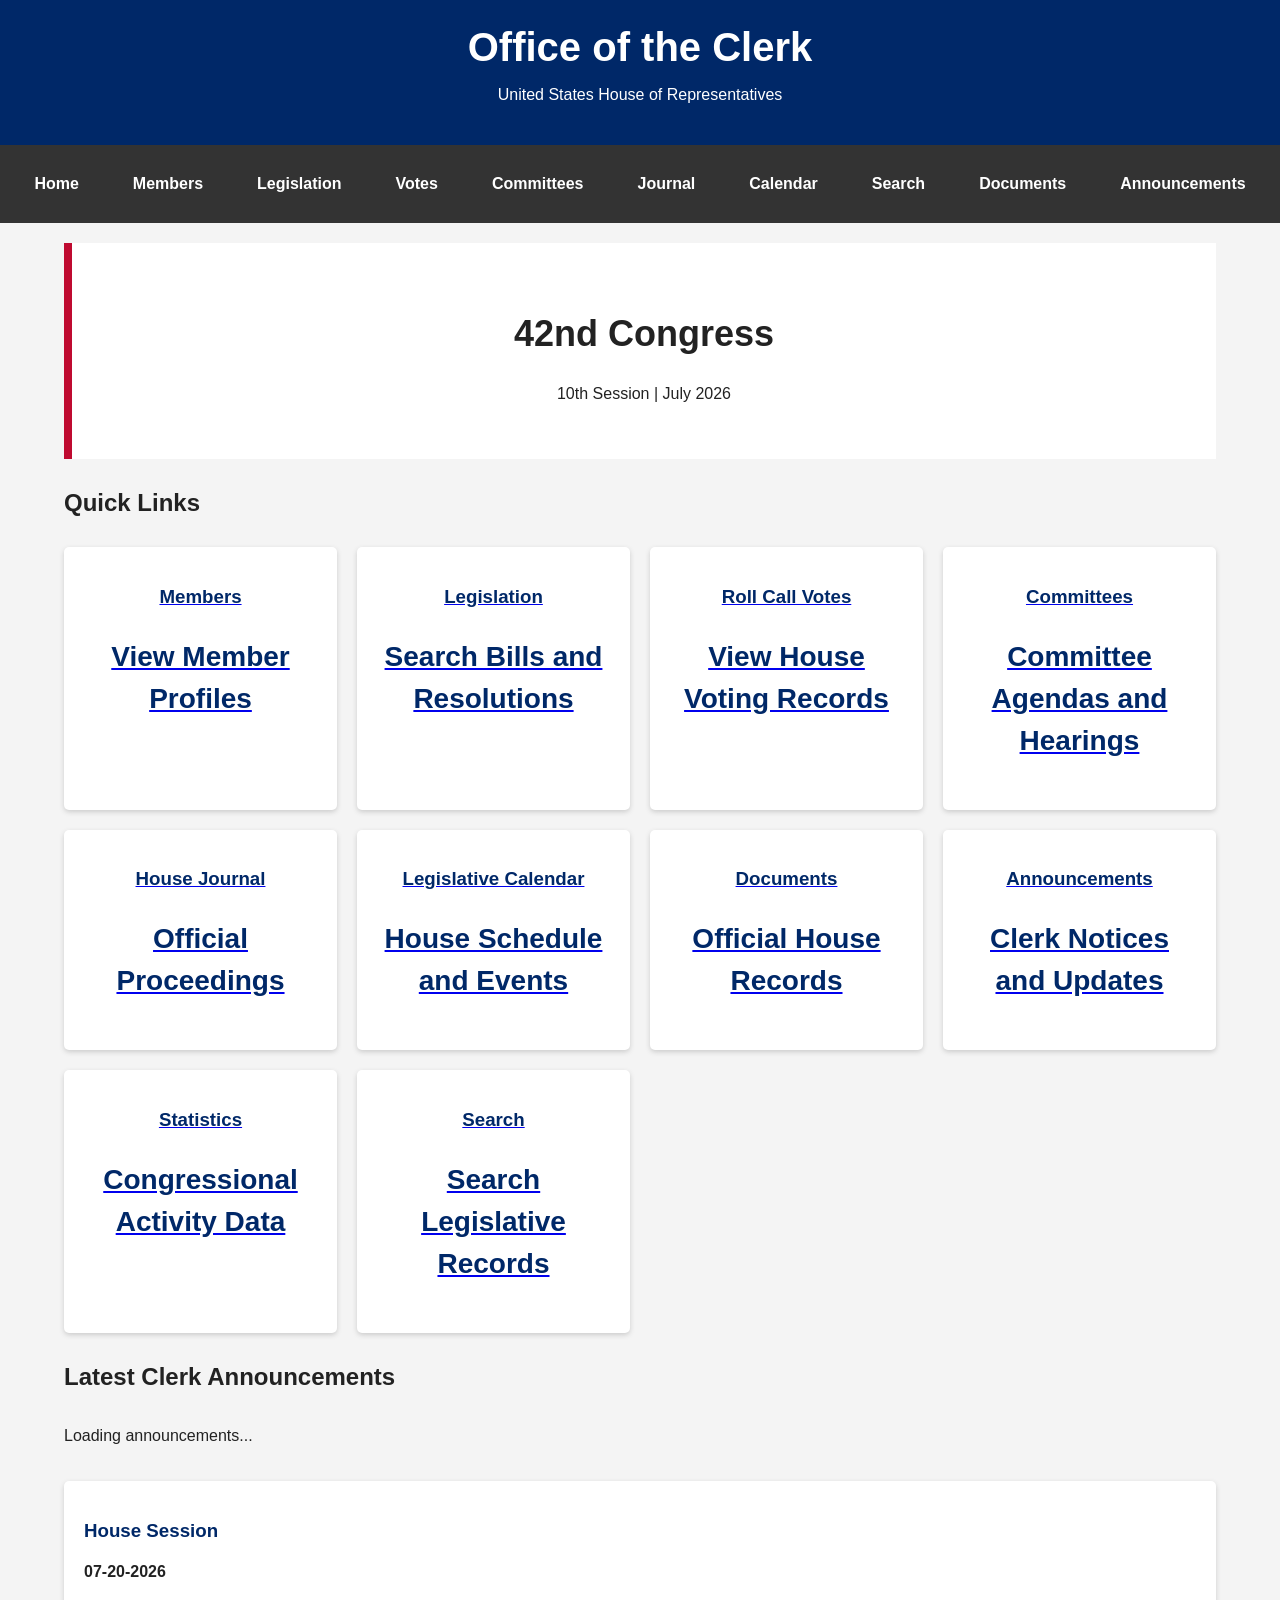
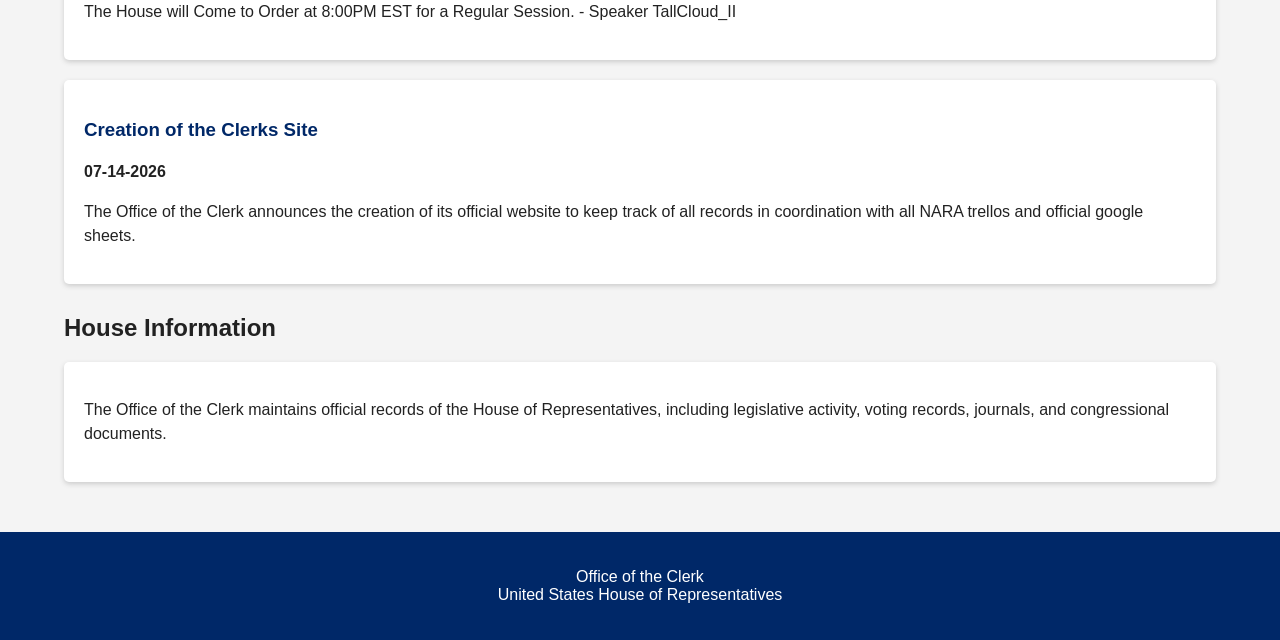
<file: index.html>
<!DOCTYPE html>
<html lang="en">

<head>

<meta charset="UTF-8">

<meta name="viewport" content="width=device-width, initial-scale=1.0">

<title>Office of the Clerk | U.S. House of Representatives</title>

<link rel="stylesheet" href="css/style.css">

</head>


<body>


<header>

<div class="banner">

<h1>Office of the Clerk</h1>

<p>United States House of Representatives</p>

</div>


<div id="navigation"></div>


</header>



<main>


<section class="hero">

<h2 id="congress">
Loading Congress Information...
</h2>


<p id="session"></p>


</section>




<section>

<h2>Quick Links</h2>


<div class="stats-grid">



<div class="card">

<a href="pages/members.html">

<h3>Members</h3>

<p>
View  
Member Profiles
</p>

</a>

</div>




<div class="card">

<a href="pages/bills.html">

<h3>Legislation</h3>

<p>
Search Bills and Resolutions
</p>

</a>

</div>





<div class="card">

<a href="pages/votes.html">

<h3>Roll Call Votes</h3>

<p>
View House Voting Records
</p>

</a>

</div>





<div class="card">

<a href="pages/committees.html">

<h3>Committees</h3>

<p>
Committee Agendas and Hearings
</p>

</a>

</div>





<div class="card">

<a href="pages/journal.html">

<h3>House Journal</h3>

<p>
Official Proceedings
</p>

</a>

</div>





<div class="card">

<a href="pages/calendar.html">

<h3>Legislative Calendar</h3>

<p>
House Schedule and Events
</p>

</a>

</div>





<div class="card">

<a href="pages/documents.html">

<h3>Documents</h3>

<p>
Official House Records
</p>

</a>

</div>





<div class="card">

<a href="pages/announcements.html">

<h3>Announcements</h3>

<p>
Clerk Notices and Updates
</p>

</a>

</div>




<div class="card">

<a href="pages/statistics.html">

<h3>Statistics</h3>

<p>
Congressional Activity Data
</p>

</a>

</div>




<div class="card">

<a href="pages/search.html">

<h3>Search</h3>

<p>
Search Legislative Records
</p>

</a>

</div>



</div>


</section>





<section>


<h2>Latest Clerk Announcements</h2>


<div id="announcements">


<p>
Loading announcements...
</p>


</div>


</section>





<section>


<h2>House Information</h2>


<div class="card">


<p>
The Office of the Clerk maintains official records of the House of Representatives, including legislative activity, voting records, journals, and congressional documents.
</p>


</div>


</section>




</main>





<footer>


<p>
Office of the Clerk
<br>
United States House of Representatives
</p>





</footer>





<script src="js/navigation.js"></script>

<script src="js/homepage.js"></script>

<script src="https://identity.netlify.com/v1/netlify-identity-widget.js"></script>

</body>

</html>
</file>
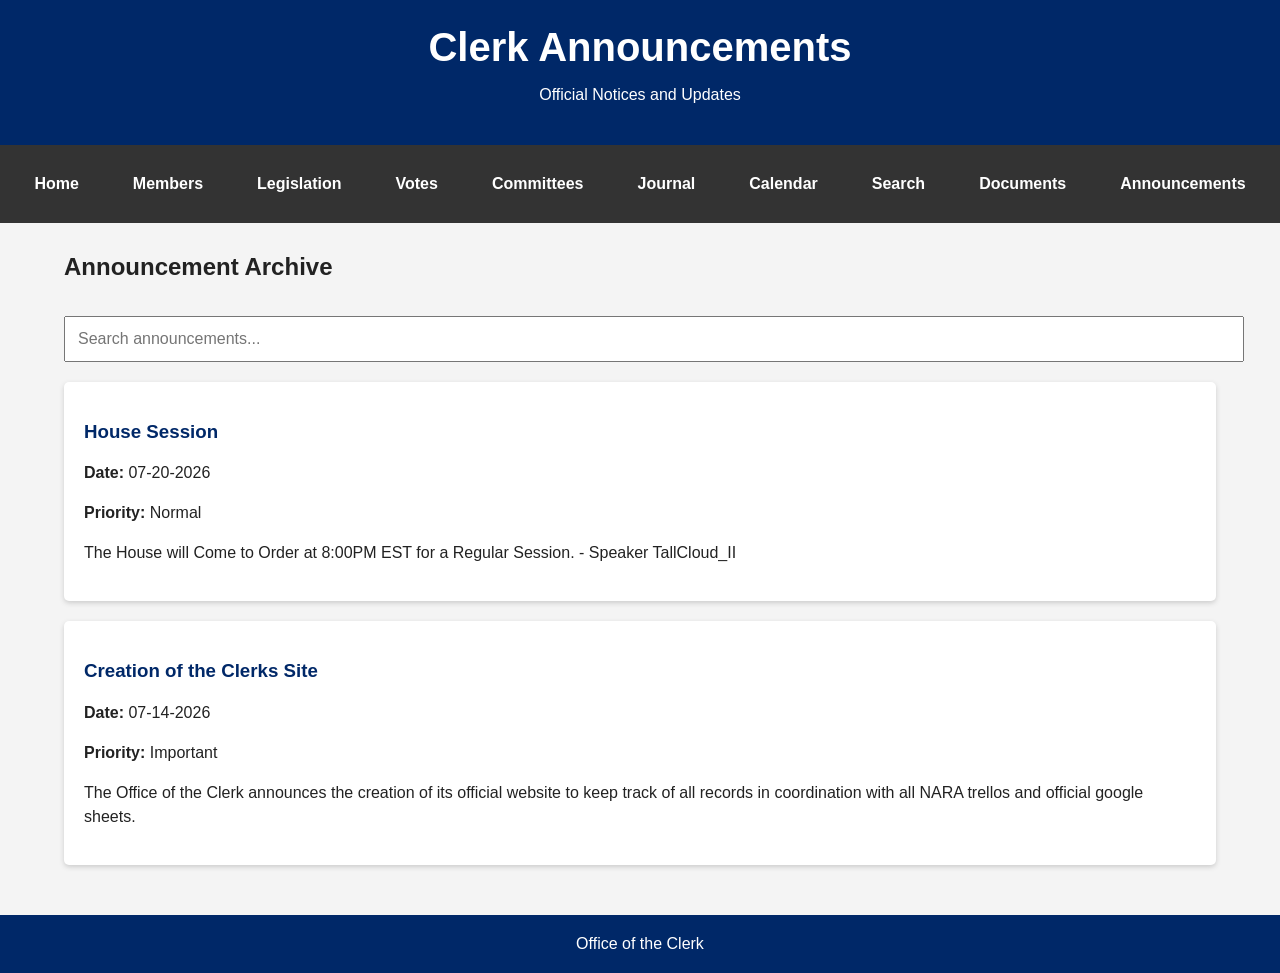
<file: pages/announcements.html>
<!DOCTYPE html>
<html lang="en">

<head>

<meta charset="UTF-8">

<title>Announcements | Clerk</title>

<link rel="stylesheet" href="../css/style.css">

</head>


<body>


<header>

<div class="banner">

<h1>Clerk Announcements</h1>

<p>Official Notices and Updates</p>

</div>


<div id="navigation"></div>


</header>



<main>


<h2>Announcement Archive</h2>


<input
id="announcementSearch"
placeholder="Search announcements..."
>


<div id="announcementList"></div>


</main>



<footer>

Office of the Clerk

</footer>


<script src="../js/navigation.js"></script>

<script src="../js/announcements.js"></script>


</body>

</html>
</file>
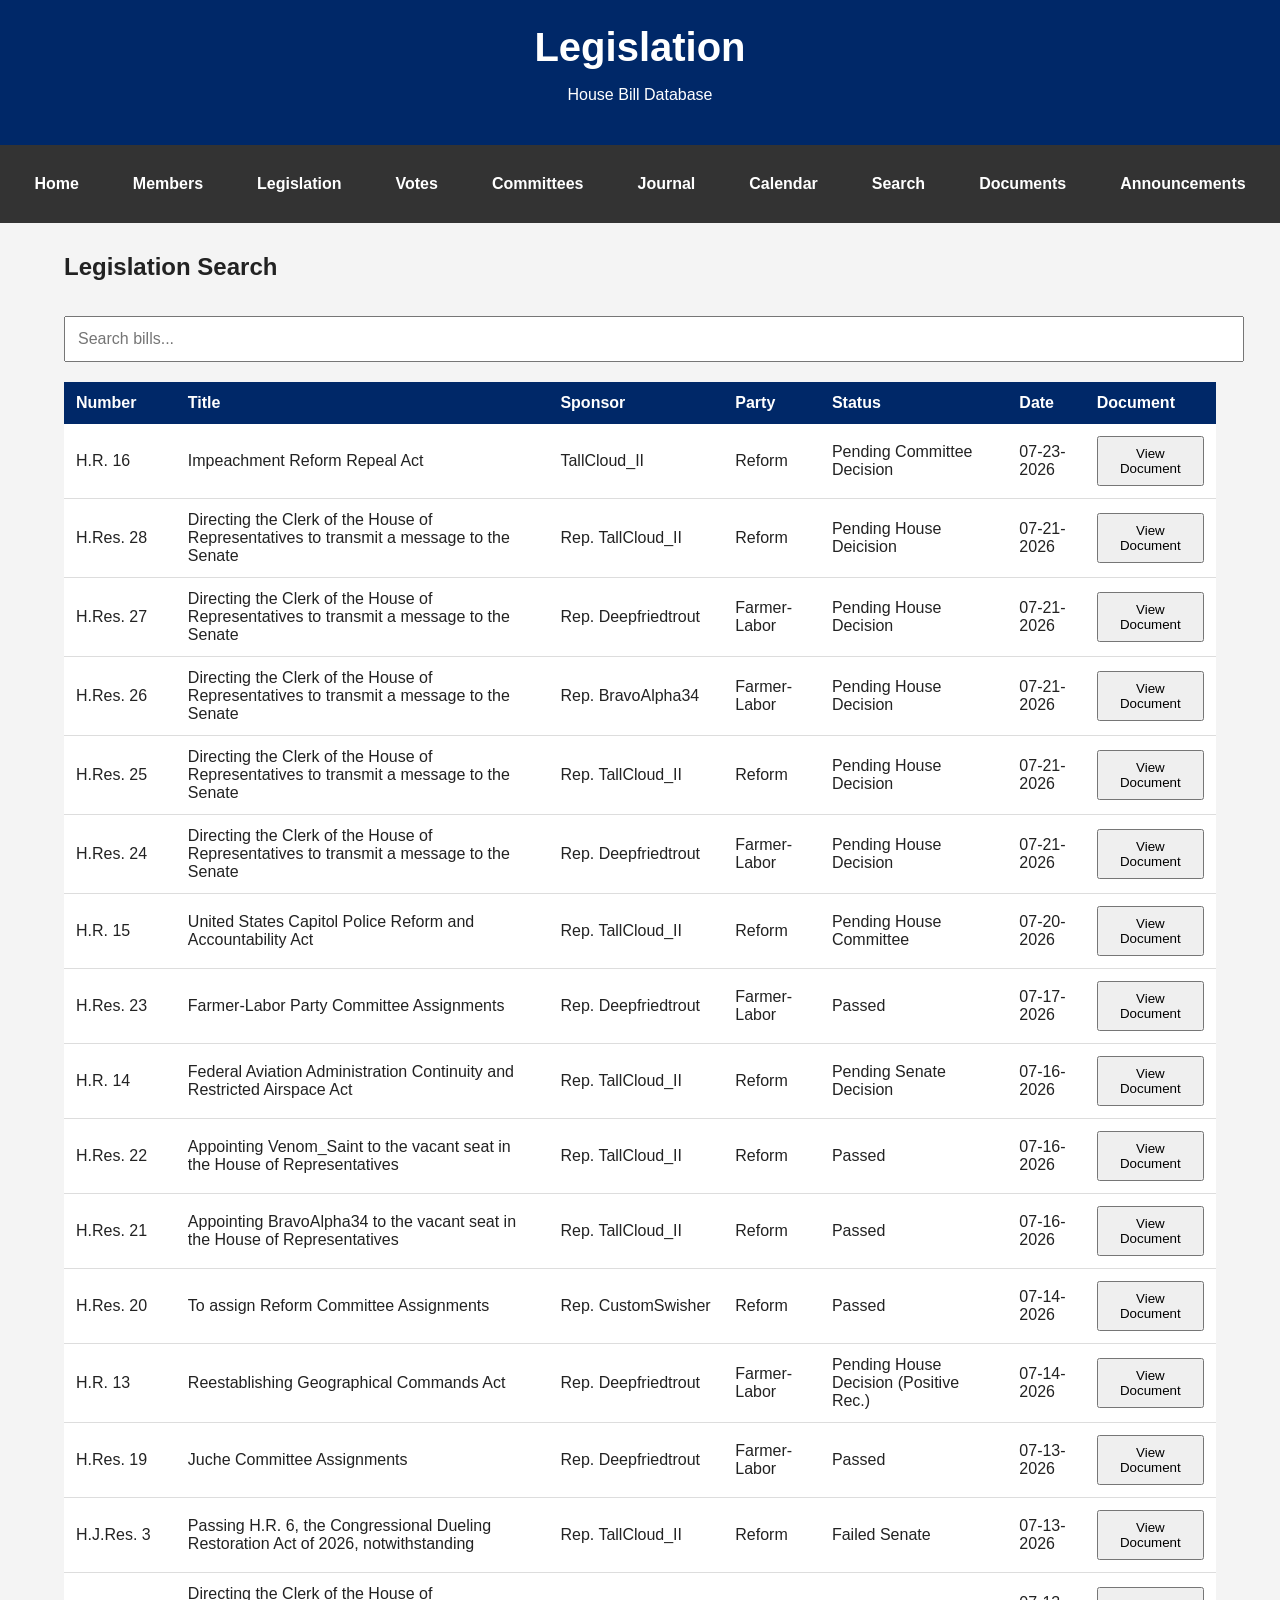
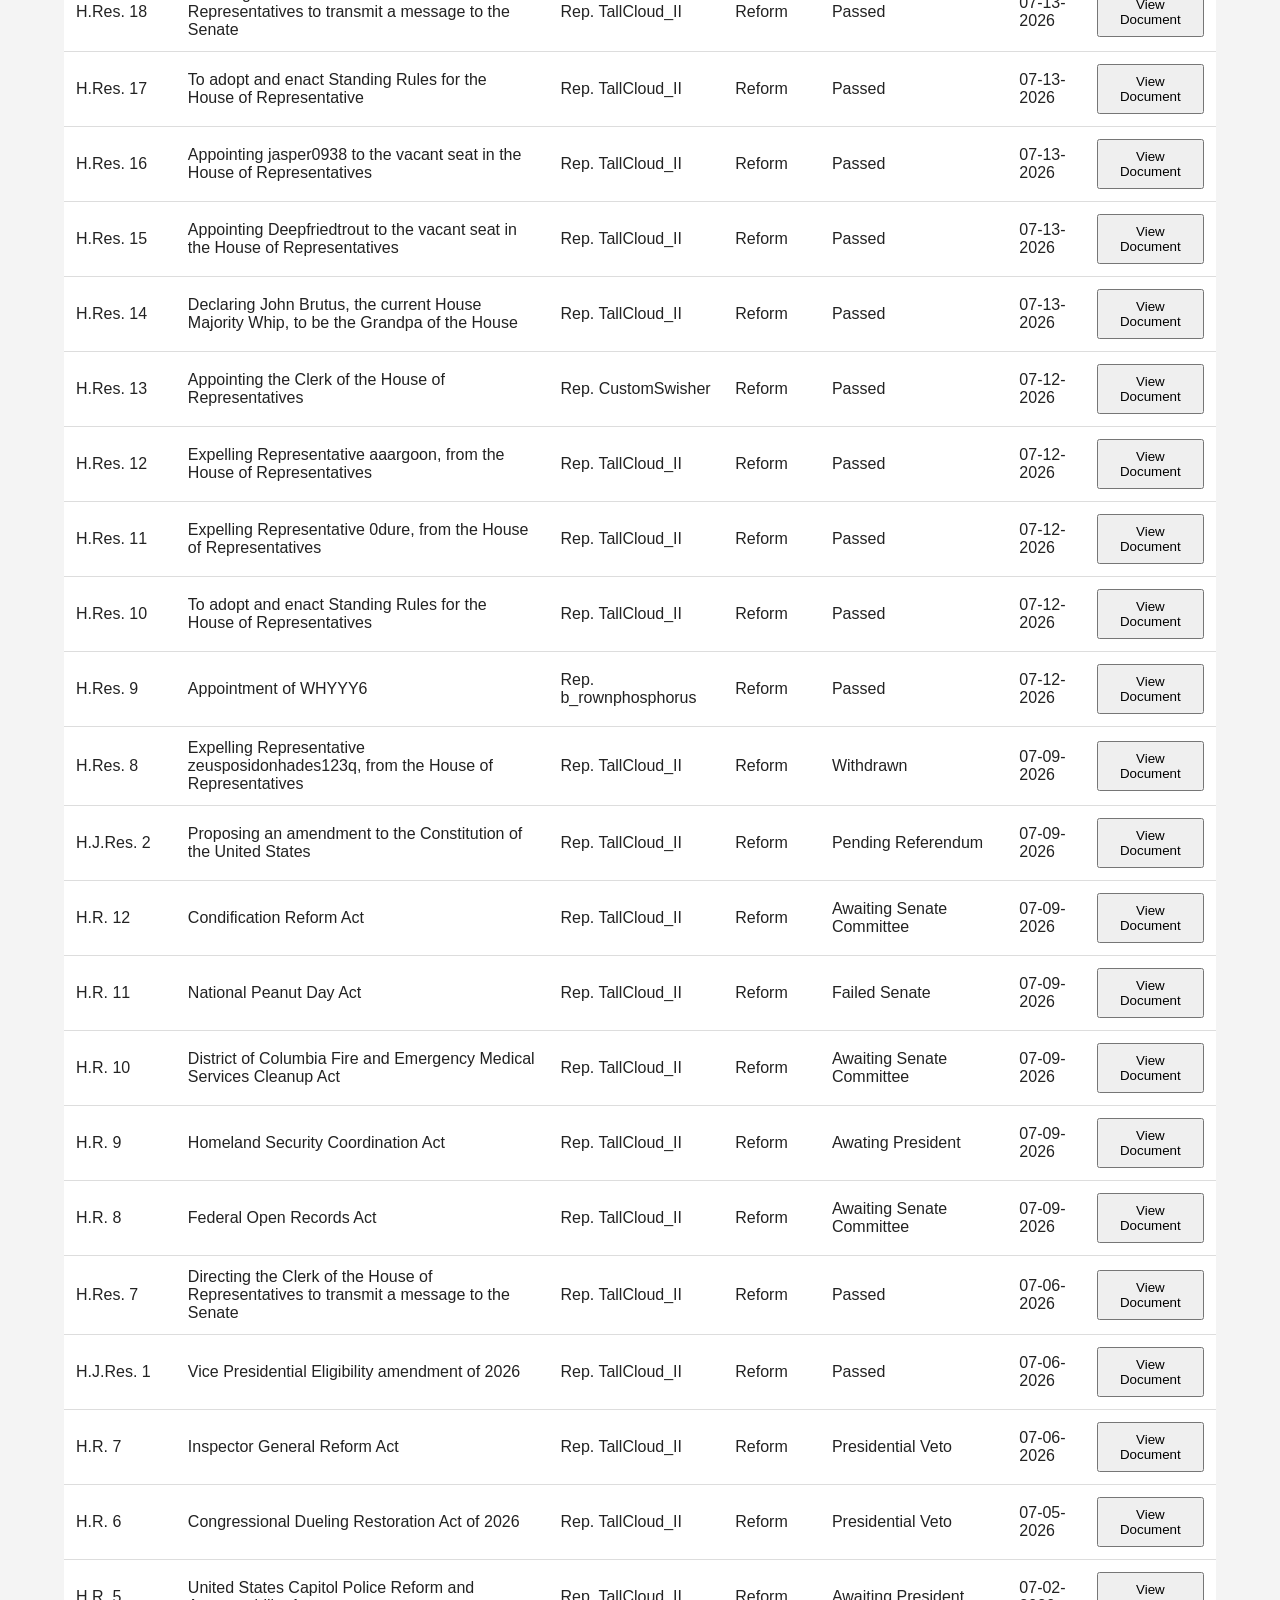
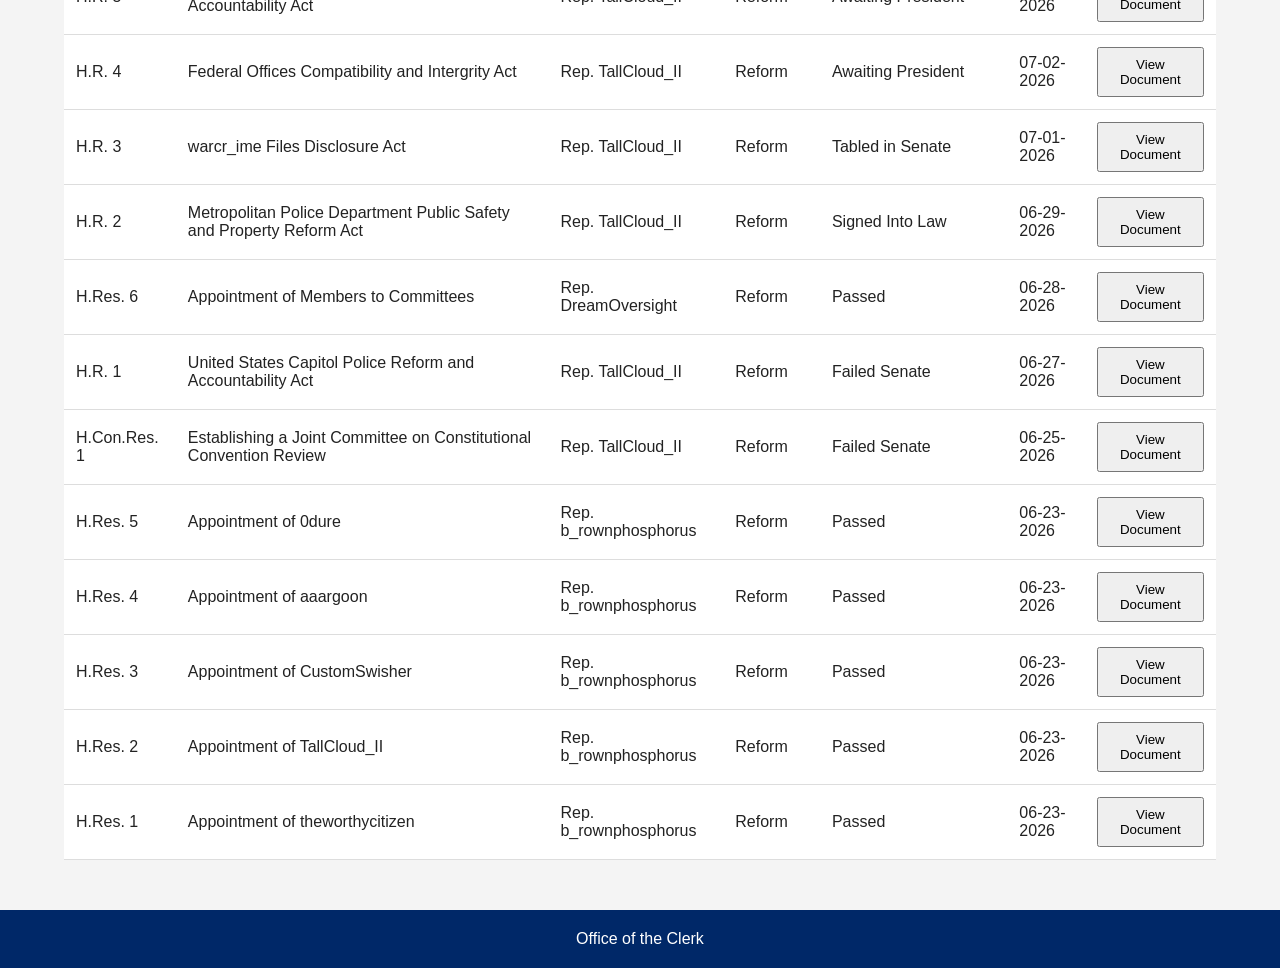
<file: pages/bills.html>
<!DOCTYPE html>
<html lang="en">

<head>

<meta charset="UTF-8">
<title>Legislation | Clerk</title>

<link rel="stylesheet" href="../css/style.css">

</head>


<body>


<header>

<div class="banner">

<h1>Legislation</h1>

<p>House Bill Database</p>

</div>


<div id="navigation"></div>

</header>



<main>


<h2>Legislation Search</h2>


<input 
id="billSearch"
placeholder="Search bills..."
>


<table>

<thead>

<tr>

<th>Number</th>
<th>Title</th>
<th>Sponsor</th>
<th>Party</th>
<th>Status</th>
<th>Date</th>
<th>Document</th>

</tr>

</thead>


<tbody id="billTable">

</tbody>


</table>


</main>



<footer>

Office of the Clerk

</footer>

<script src="../js/navigation.js"></script>

<script src="../js/bills.js"></script>


</body>

</html>
</file>
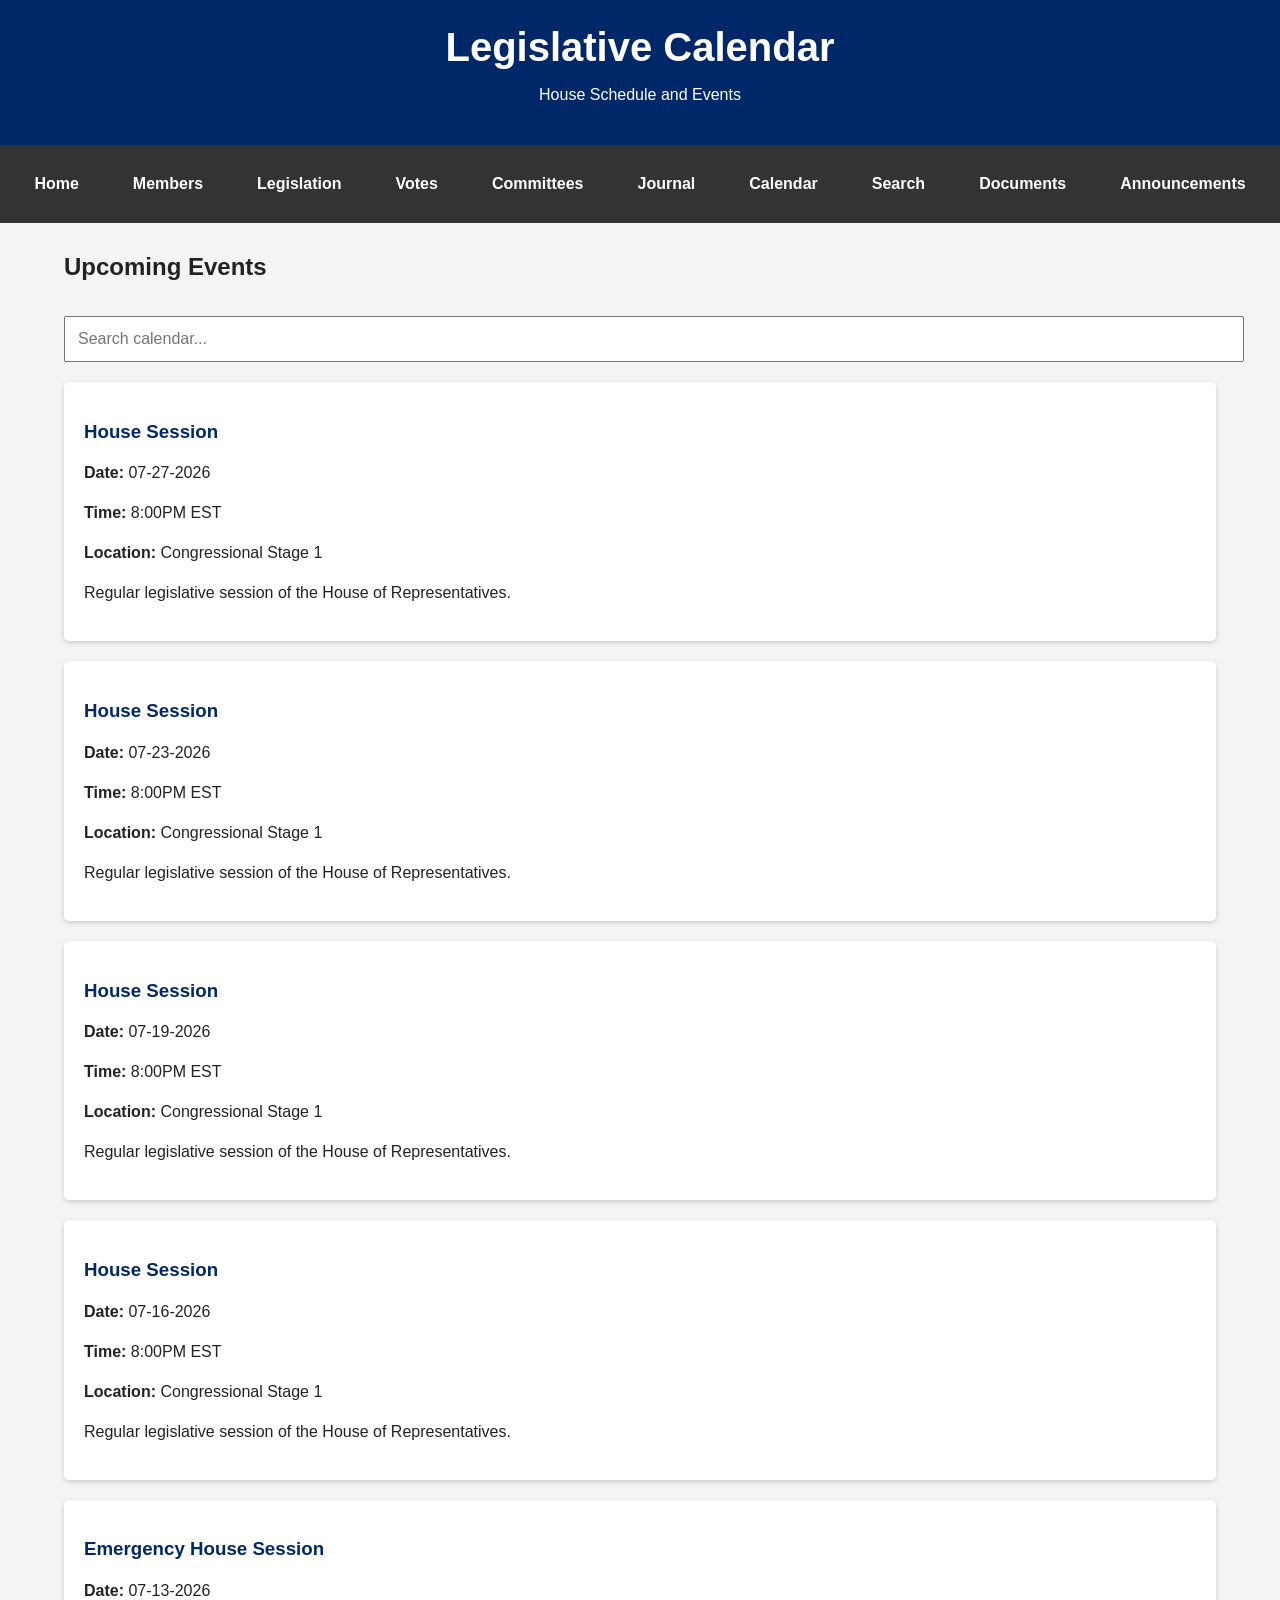
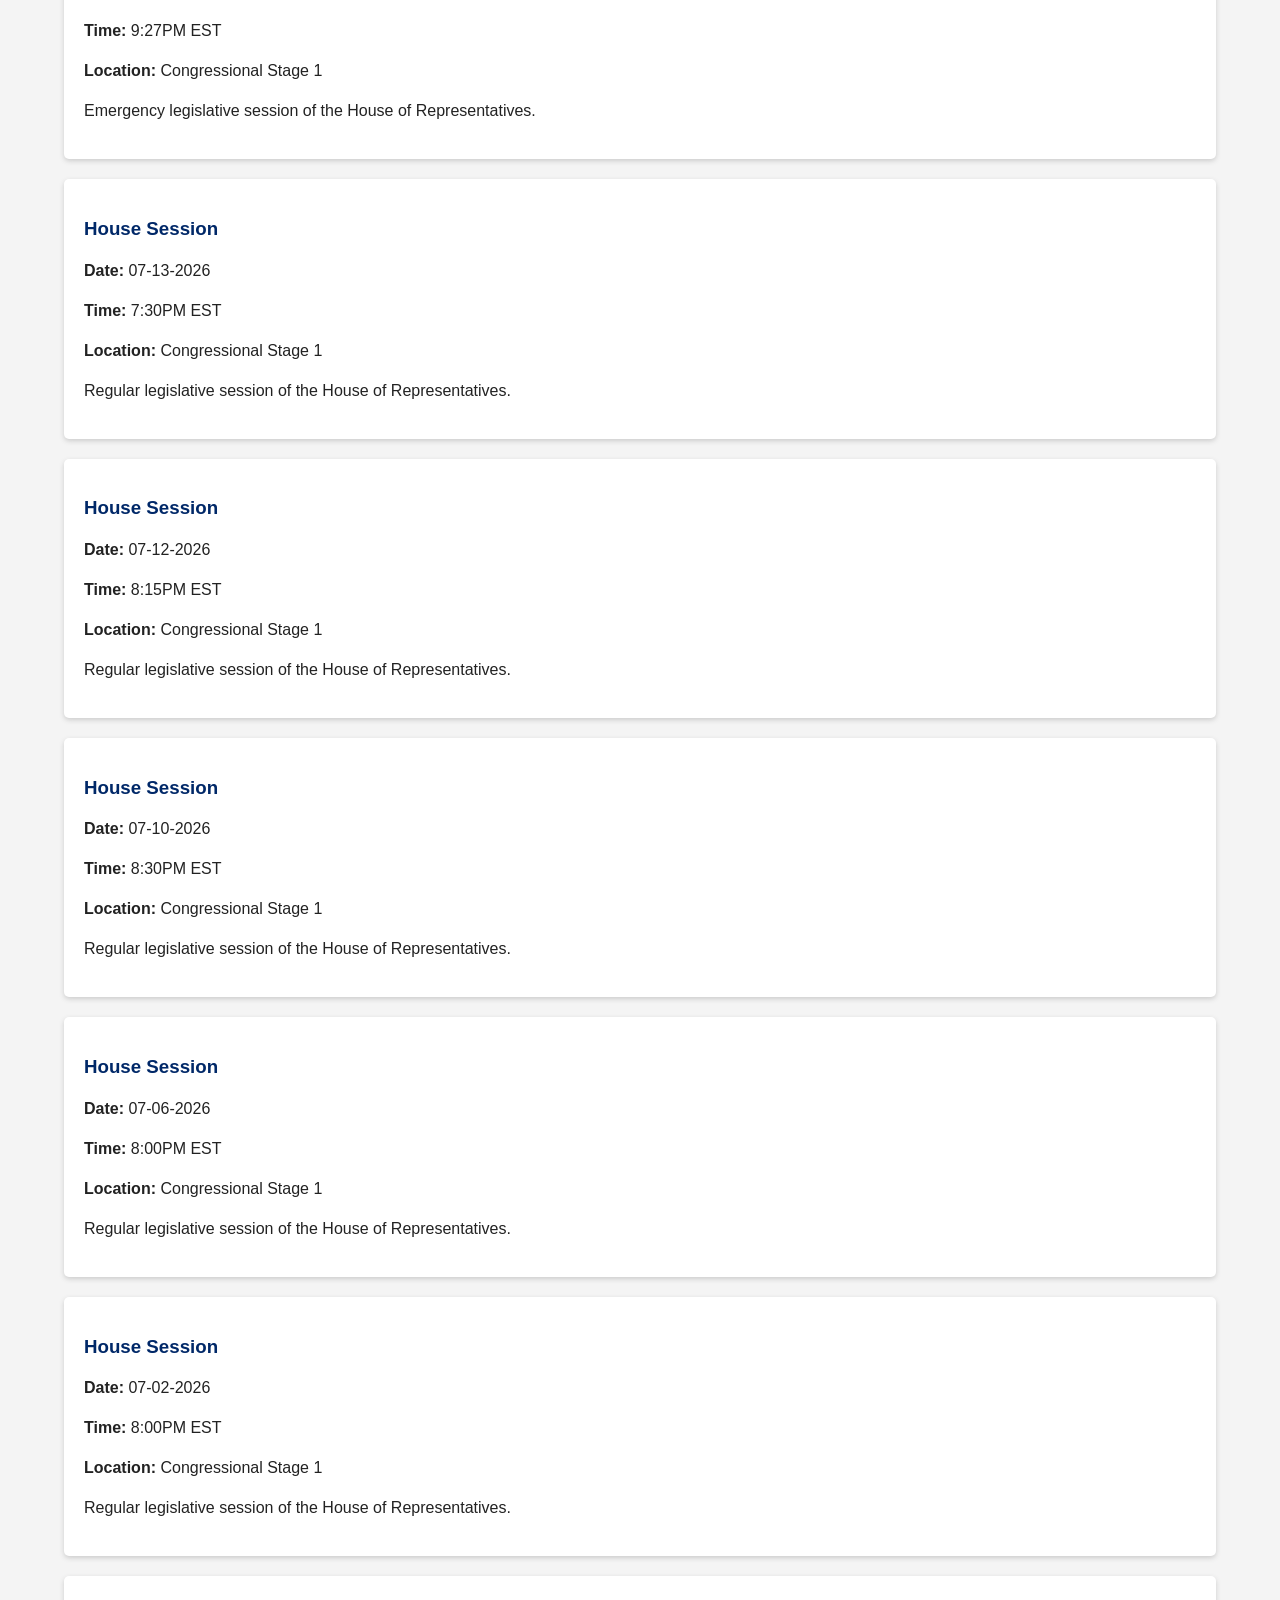
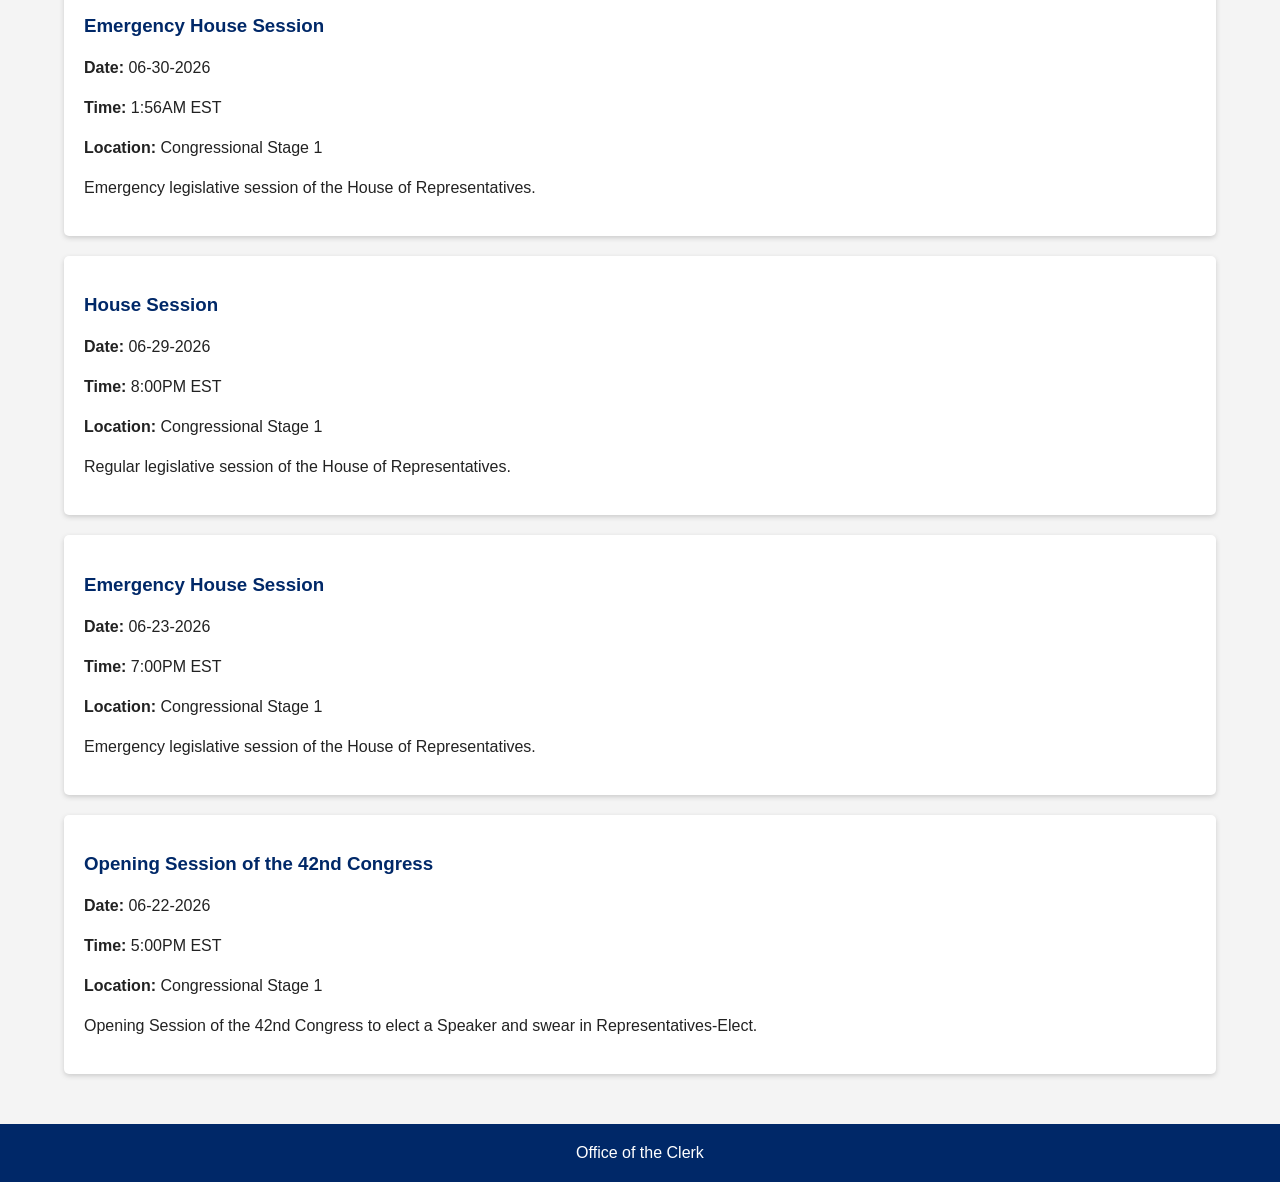
<file: pages/calendar.html>
<!DOCTYPE html>
<html lang="en">

<head>

<meta charset="UTF-8">

<title>Legislative Calendar | Clerk</title>

<link rel="stylesheet" href="../css/style.css">

</head>


<body>


<header>

<div class="banner">

<h1>Legislative Calendar</h1>

<p>House Schedule and Events</p>

</div>


<div id="navigation"></div>

</header>



<main>


<h2>Upcoming Events</h2>


<input
id="calendarSearch"
placeholder="Search calendar..."
>


<div id="calendarEvents"></div>


</main>



<footer>

Office of the Clerk

</footer>

<script src="../js/navigation.js"></script>

<script src="../js/calendar.js"></script>


</body>

</html>
</file>
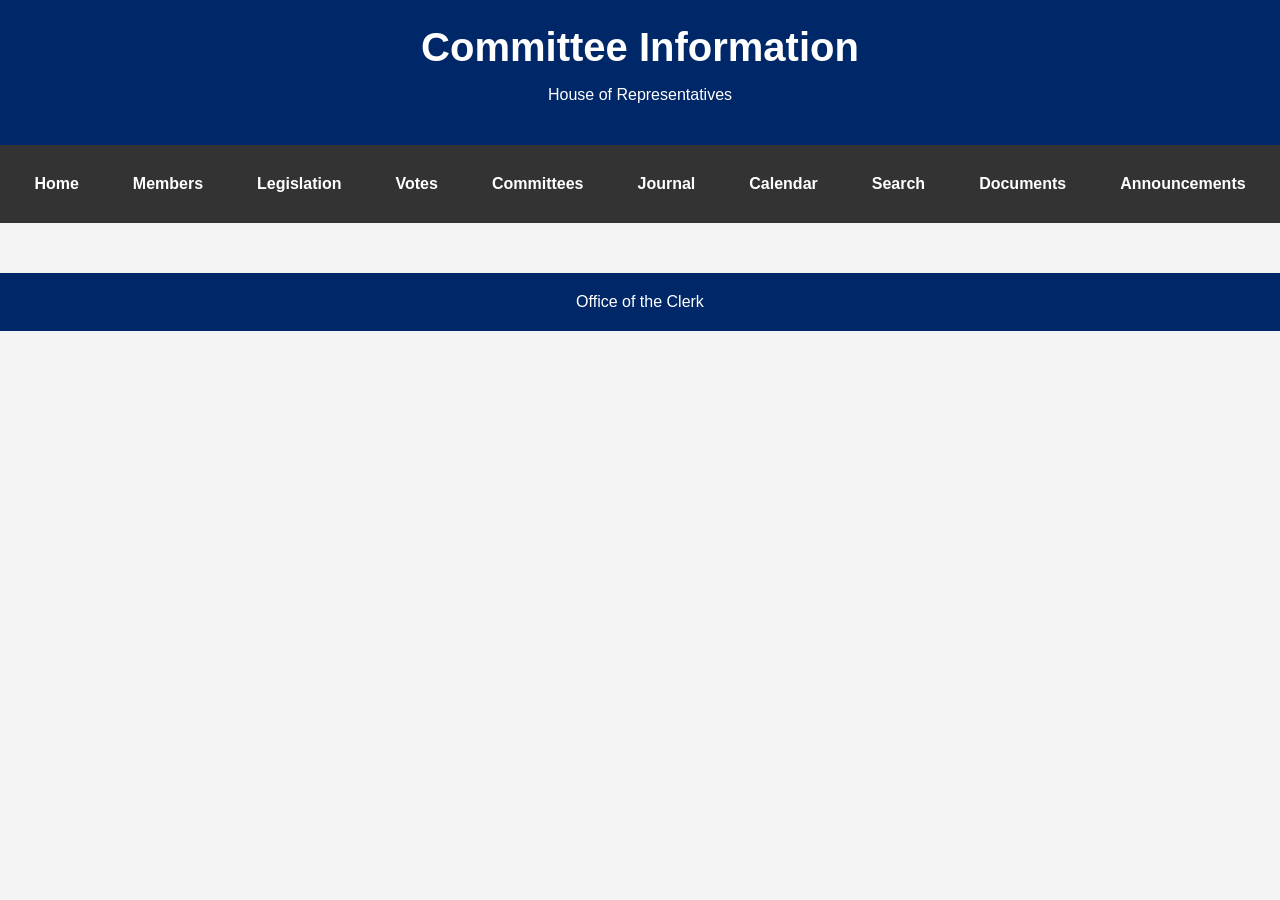
<file: pages/committee.html>
<!DOCTYPE html>
<html lang="en">

<head>

<meta charset="UTF-8">

<title>Committee</title>

<link rel="stylesheet" href="../css/style.css">

</head>


<body>


<header>

<div class="banner">

<h1>Committee Information</h1>

<p>House of Representatives</p>

</div>


<div id="navigation"></div>


</header>



<main id="committeeDetails">

</main>



<footer>

Office of the Clerk

</footer>

<script src="../js/navigation.js"></script>

<script src="../js/committee-detail.js"></script>


</body>

</html>
</file>
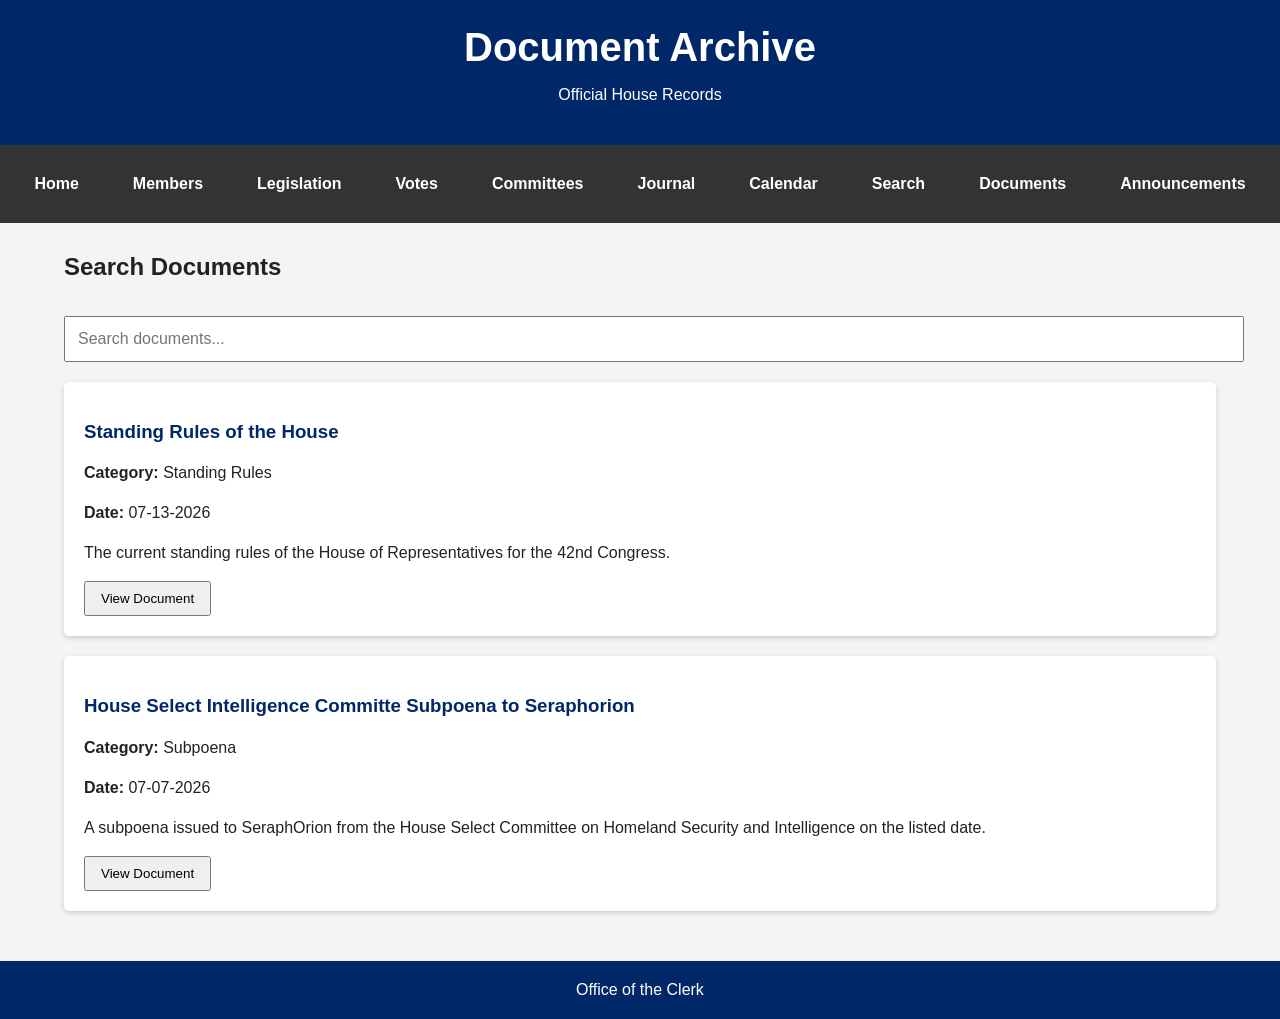
<file: pages/documents.html>
<!DOCTYPE html>
<html lang="en">

<head>

<meta charset="UTF-8">

<title>Documents | Clerk</title>

<link rel="stylesheet" href="../css/style.css">

</head>


<body>


<header>

<div class="banner">

<h1>Document Archive</h1>

<p>Official House Records</p>

</div>


<div id="navigation"></div>


</header>



<main>


<h2>Search Documents</h2>


<input
id="documentSearch"
placeholder="Search documents..."
>


<div id="documents"></div>


</main>



<footer>

Office of the Clerk

</footer>



<script src="../js/navigation.js"></script>

<script src="../js/documents.js"></script>


</body>

</html>
</file>
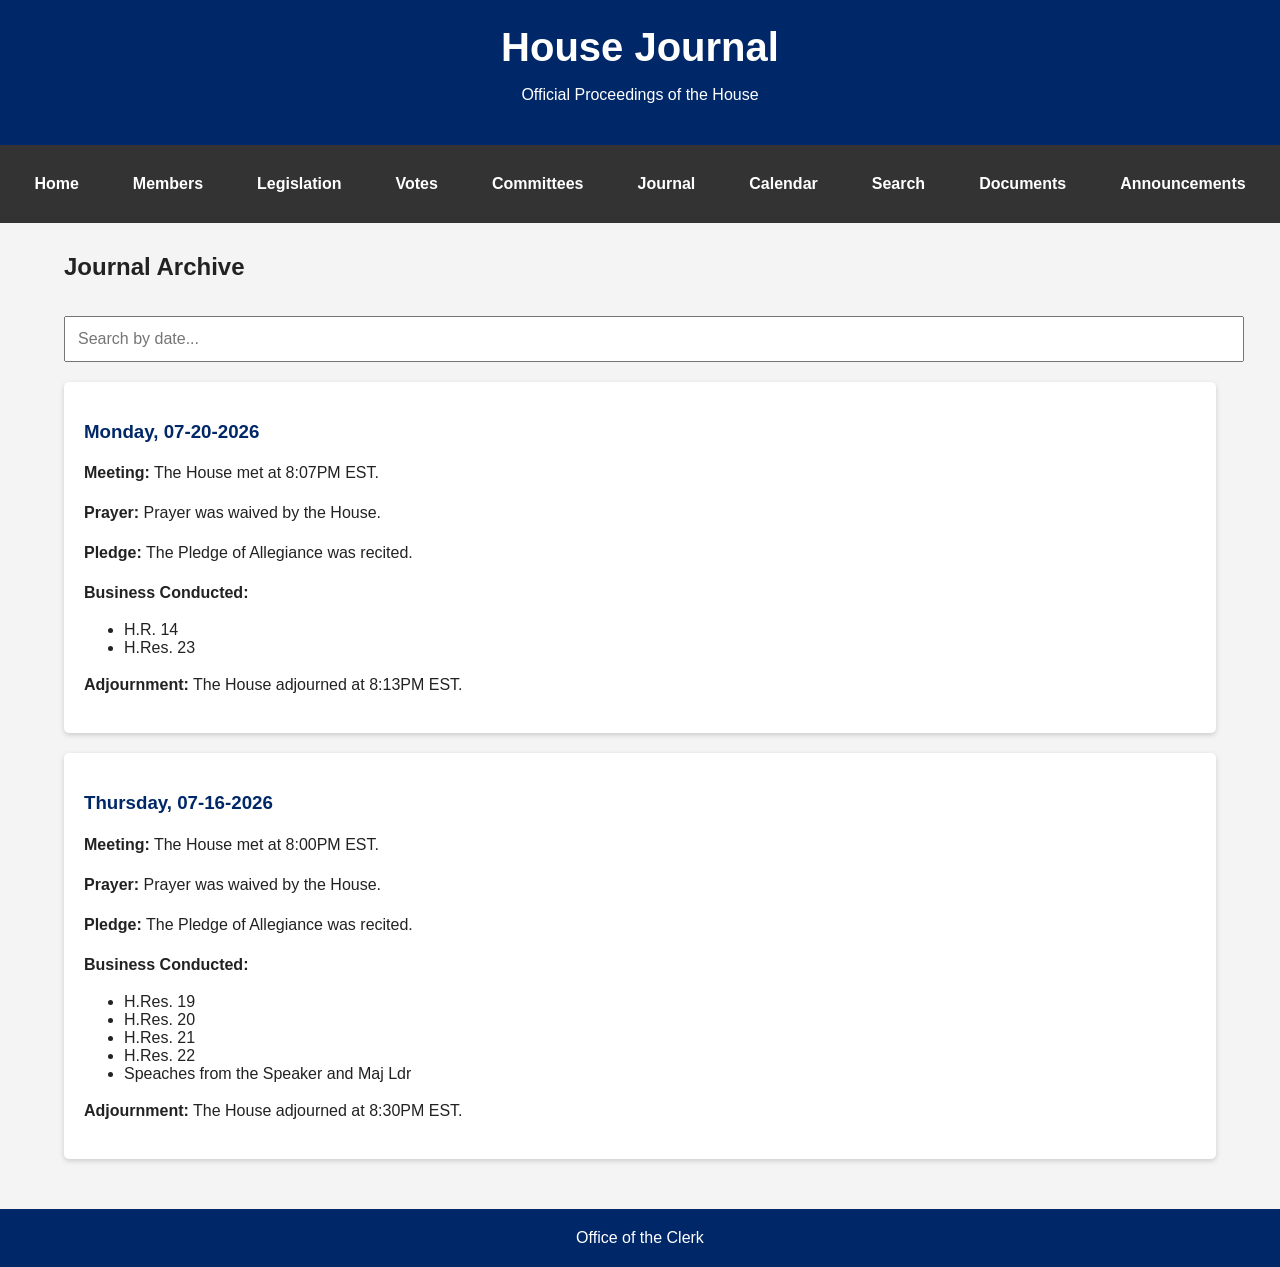
<file: pages/journal.html>
<!DOCTYPE html>
<html lang="en">

<head>

<meta charset="UTF-8">

<title>House Journal | Clerk</title>

<link rel="stylesheet" href="../css/style.css">

</head>


<body>


<header>

<div class="banner">

<h1>House Journal</h1>

<p>Official Proceedings of the House</p>

</div>


<div id="navigation"></div>


</header>



<main>


<h2>Journal Archive</h2>


<input 
id="journalSearch"
placeholder="Search by date..."
>


<div id="journalEntries"></div>


</main>



<footer>

Office of the Clerk

</footer>

<script src="../js/navigation.js"></script>

<script src="../js/journal.js"></script>


</body>

</html>
</file>
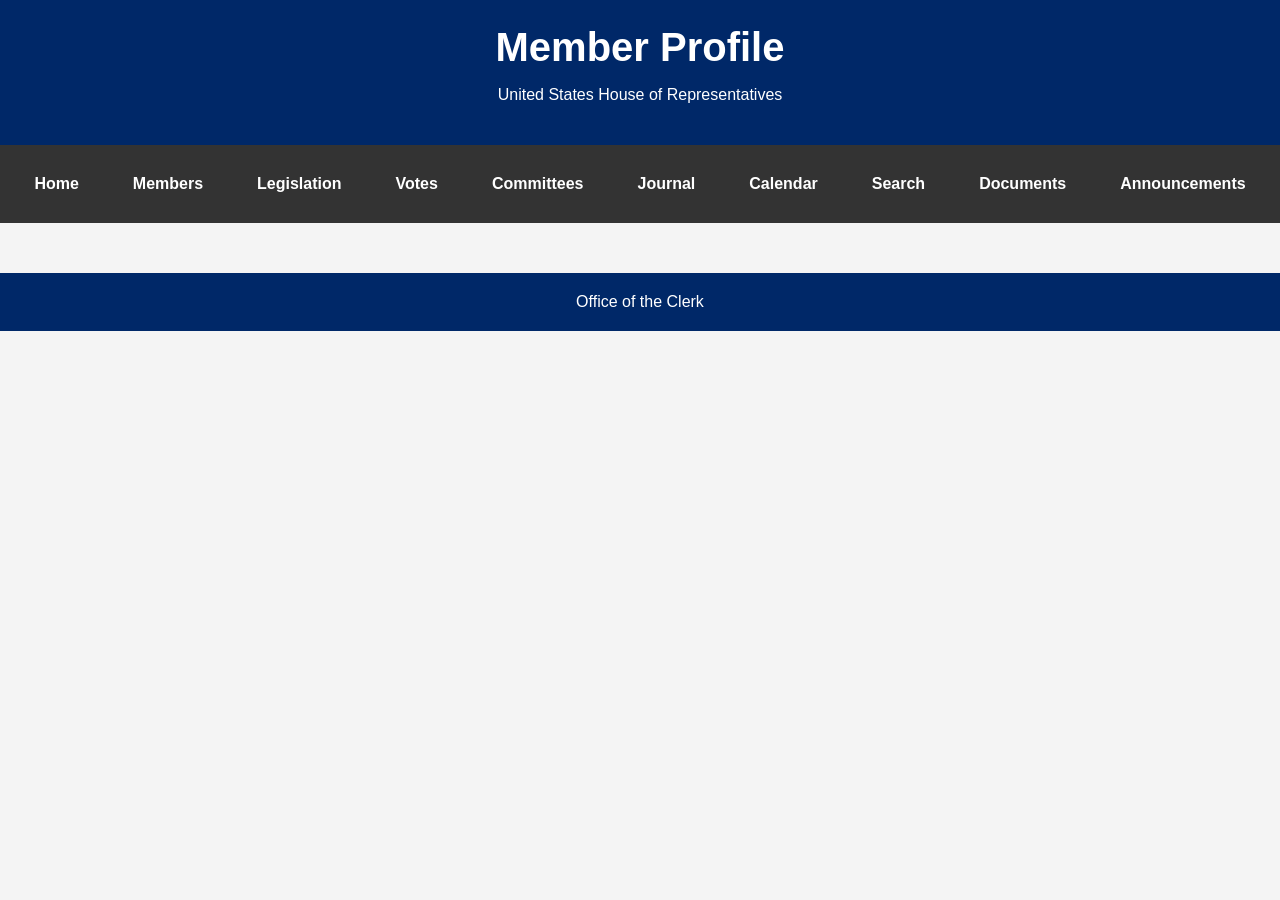
<file: pages/member-profile.html>
<!DOCTYPE html>
<html lang="en">

<head>

<meta charset="UTF-8">

<title>Member Profile | Clerk</title>

<link rel="stylesheet" href="../css/style.css">

</head>


<body>


<header>

<div class="banner">

<h1>Member Profile</h1>

<p>United States House of Representatives</p>

</div>


<div id="navigation"></div>


</header>



<main id="profile">


</main>



<footer>

Office of the Clerk

</footer>


<script src="../js/navigation.js"></script>

<script src="../js/member-profile.js"></script>


</body>

</html>
</file>
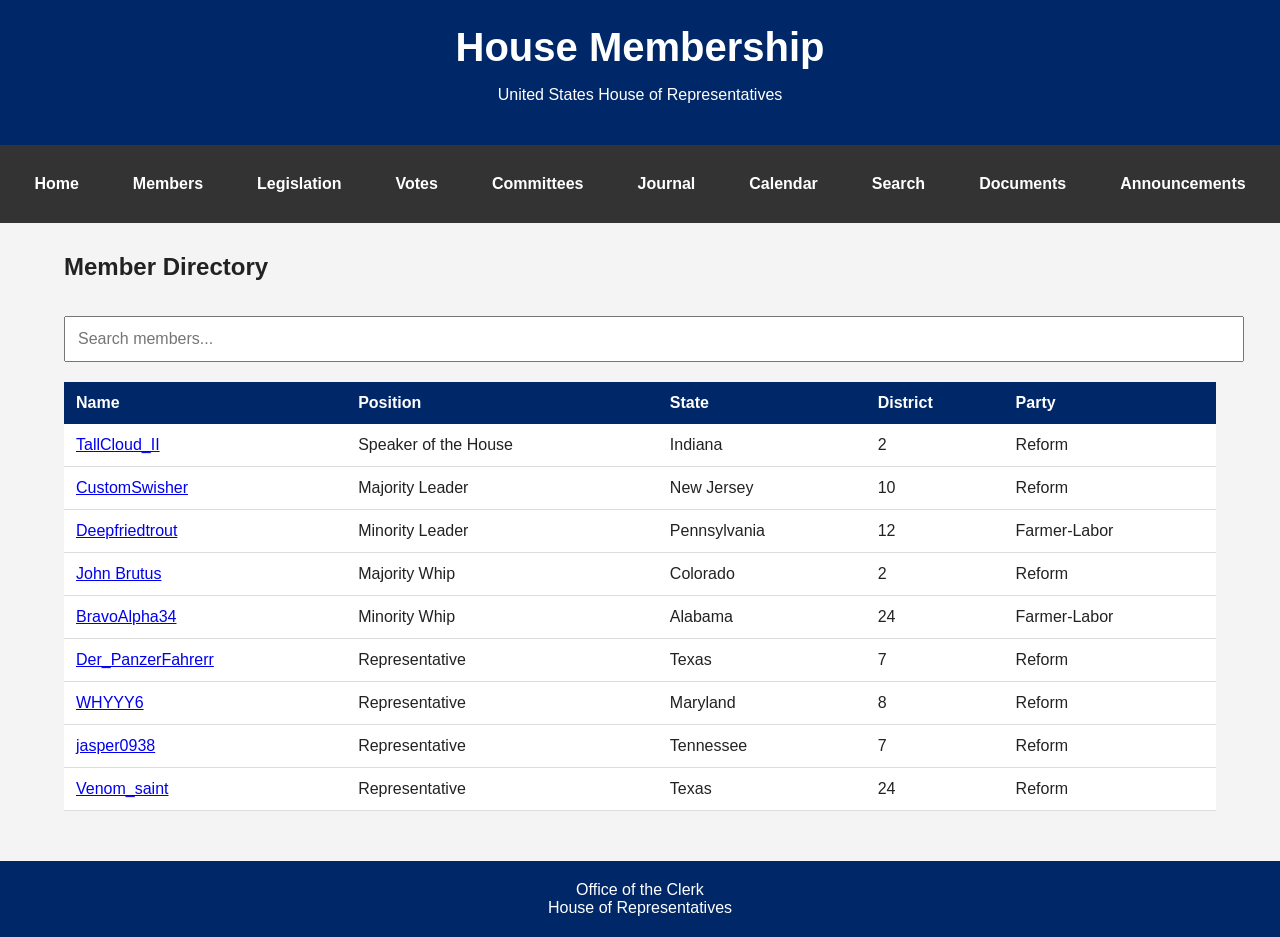
<file: pages/members.html>
<!DOCTYPE html>
<html lang="en">

<head>

<meta charset="UTF-8">
<meta name="viewport" content="width=device-width, initial-scale=1.0">

<title>Members | Office of the Clerk</title>

<link rel="stylesheet" href="../css/style.css">

</head>


<body>


<header>

<div class="banner">

<h1>House Membership</h1>

<p>United States House of Representatives</p>

</div>


<div id="navigation"></div>


</header>



<main>


<h2>Member Directory</h2>


<input 
type="text"
id="search"
placeholder="Search members..."
>



<table>

<thead>

<tr>

<th>Name</th>
<th>Position</th>
<th>State</th>
<th>District</th>
<th>Party</th>

</tr>

</thead>


<tbody id="memberTable"></tbody>

</table>


</main>



<footer>

Office of the Clerk
<br>
House of Representatives

</footer>

<script src="../js/navigation.js"></script>

<script src="../js/members.js"></script>


</body>

</html>
</file>
<file: css/style.css>
body {

    margin:0;
    font-family: Arial, Helvetica, sans-serif;
    background:#f4f4f4;
    color:#222;

}


.banner {

    background:#002868;
    color:white;
    padding:25px;
    text-align:center;

}


.banner h1 {

    margin:0;
    font-size:40px;

}


nav {

    background:#333;
    padding:12px;
    text-align:center;

}


nav a {

    color:white;
    text-decoration:none;
    margin:10px;
    font-weight:bold;

}


nav a:hover {

    text-decoration:underline;

}


main {

    width:90%;
    max-width:1200px;
    margin:auto;

}


.hero {

    background:white;
    margin-top:20px;
    padding:30px;
    border-left:8px solid #BF0A30;

}


.grid {

    display:grid;
    grid-template-columns:
    repeat(auto-fit,minmax(250px,1fr));

    gap:20px;

    margin-top:20px;

}


.card {

    background:white;
    padding:20px;
    border-radius:5px;
    box-shadow:0 2px 5px #ccc;

}


.status {

    color:green;
    font-weight:bold;

}


.announcement {

    background:white;
    padding:20px;
    border-left:5px solid #002868;

}


footer {

    margin-top:50px;
    background:#002868;
    color:white;
    text-align:center;
    padding:20px;

}

table {

width:100%;
border-collapse:collapse;
background:white;
margin-top:20px;

}


th {

background:#002868;
color:white;
padding:12px;

}


td {

padding:12px;
border-bottom:1px solid #ddd;

}


tr:hover {

background:#eeeeee;

}


input {

width:100%;
padding:12px;
font-size:16px;
margin-top:15px;

}

th, td {

text-align:left;

}

h2 {

margin-top:30px;

}

.vote-result {

font-size:22px;
font-weight:bold;

}


.vote-box {

background:white;
padding:20px;
margin-top:20px;
border-left:5px solid #BF0A30;

}

#committeeList {

display:grid;
grid-template-columns:
repeat(auto-fit,minmax(300px,1fr));

gap:20px;
margin-top:20px;

}


.card h3 {

color:#002868;

}

#journalEntries {

display:grid;
gap:20px;
margin-top:20px;

}


.card p {

line-height:1.5;

}

#calendarEvents {

display:grid;
gap:20px;
margin-top:20px;

}

.stats-grid {

display:grid;

grid-template-columns:
repeat(auto-fit,minmax(220px,1fr));

gap:20px;

margin-top:30px;

}


.stats-grid .card {

text-align:center;

}


.stats-grid p {

font-size:28px;

font-weight:bold;

color:#002868;

}

#results {

display:grid;

gap:20px;

margin-top:20px;

}

nav {

display:flex;
flex-wrap:wrap;
justify-content:center;
gap:10px;

}


nav a {

padding:8px 12px;

}

.hero {

text-align:center;

padding:40px;

margin-bottom:30px;

}


.hero h2 {

font-size:36px;

}


#announcements {

display:grid;

gap:20px;

}

#documents {

display:grid;

gap:20px;

margin-top:20px;

}


button {

padding:8px 15px;

cursor:pointer;

}

#announcementList {

display:grid;

gap:20px;

margin-top:20px;

}
</file>
